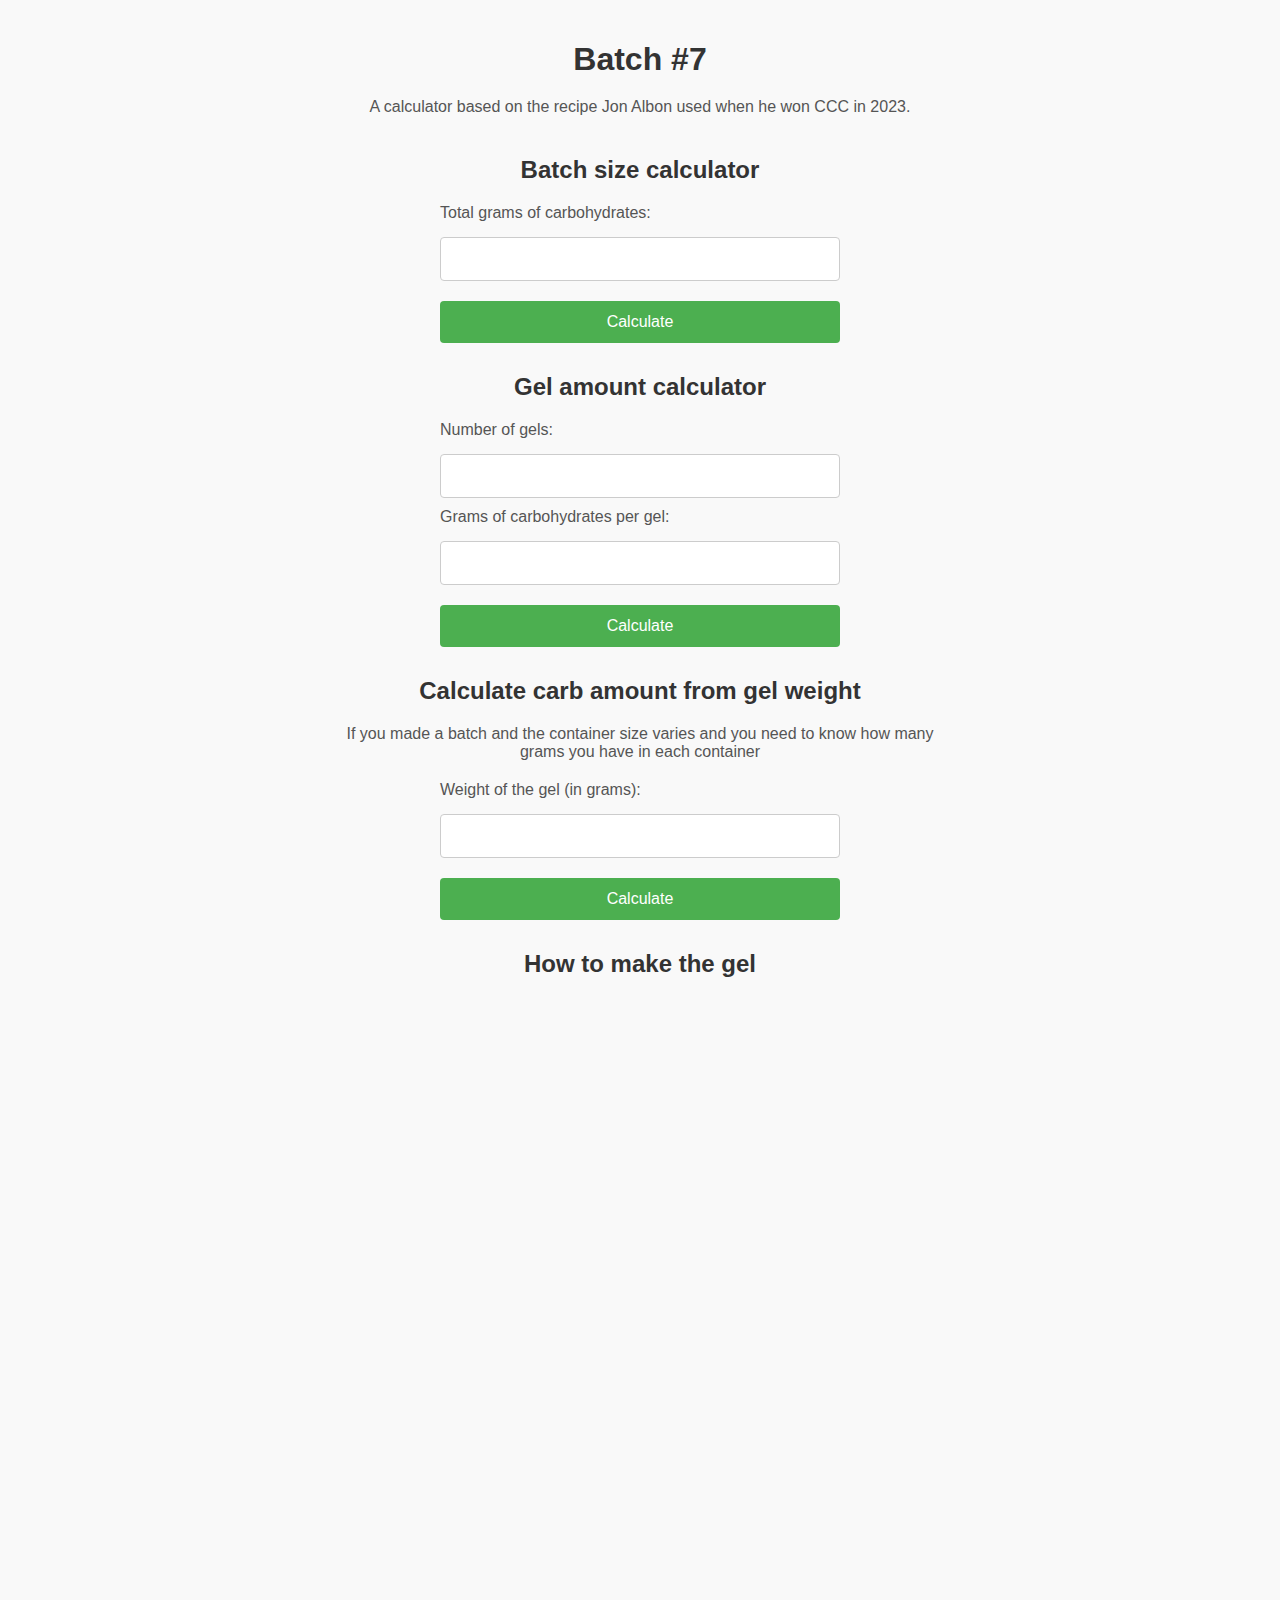
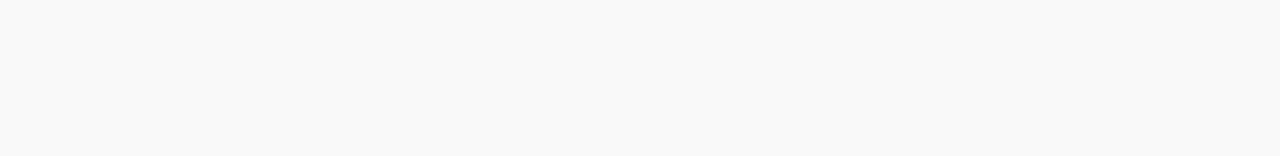
<file: index.html>
<!DOCTYPE html>
<html lang="en">
<head>
    <meta charset="UTF-8">
    <meta name="viewport" content="width=device-width, initial-scale=1.0">
    <title>Batch #7</title>
    <style>
        body {
            font-family: Arial, sans-serif;
            margin: 20px;
            padding: 0;
            box-sizing: border-box;
            display: flex;
            flex-direction: column;
            align-items: center; /* Center content horizontally */
            background-color: #f9f9f9; /* Light background for better contrast */
        }
        h1, h2 {
            text-align: center; /* Center align headings */
            margin-bottom: 20px; /* Space below headings */
            color: #333; /* Darker text for better readability */
        }
        form {
            width: 100%; /* Make form full width */
            max-width: 400px; /* Set a max width for forms */
        }
        label {
            display: block; /* Make labels block elements */
            margin-bottom: 5px; /* Space between label and input */
            color: #555; /* Slightly darker color for labels */
        }
        input, button {
            margin: 10px 0; /* Increased margin for better spacing */
            padding: 12px; /* Increased padding for better touch targets */
            width: 100%; /* Make inputs and buttons full width */
            box-sizing: border-box; /* Include padding in width */
            border: 1px solid #ccc; /* Add a border to inputs */
            border-radius: 4px; /* Rounded corners for inputs */
            font-size: 16px; /* Increase font size for better readability */
        }
        button {
            background-color: #4CAF50; /* Green background */
            color: white; /* White text */
            border: none; /* No border */
            cursor: pointer; /* Pointer cursor on hover */
            transition: background-color 0.3s; /* Smooth transition for hover effect */
        }
        button:hover {
            background-color: #45a049; /* Darker green on hover */
        }
        p {
            text-align: center; /* Center align paragraph text */
            max-width: 600px; /* Set a max width for paragraphs */
            margin: 0 20px 20px; /* Margin for paragraphs */
            color: #555; /* Slightly lighter text for paragraphs */
        }
        /* Responsive iframe */
        .video-container {
            position: relative;
            width: 100%;
            max-width: 560px; /* Max width for the video */
            height: 0;
            padding-bottom: 56.25%; /* 16:9 Aspect Ratio */
            margin: 20px 0; /* Margin for spacing */
        }
        .video-container iframe {
            position: absolute;
            top: 0;
            left: 0;
            width: 100%;
            height: 100%;
            border: 0; /* Remove border */
        }
        
    </style>
</head>
<body>
    <h1>Batch #7</h1>
    <p>A calculator based on the recipe Jon Albon used when he won CCC in 2023.</p>

    <!-- First Calculator: Total Carbohydrates -->
    <h2>Batch size calculator</h2>
    <form id="carbohydrateForm">
        <label for="totalCarbs">Total grams of carbohydrates:</label>
        <input type="number" id="totalCarbs" required>
        <button type="submit">Calculate</button>
    </form>
    <div id="result1"></div>

    <!-- Second Calculator: Number of Gels -->
    <h2>Gel amount calculator</h2>
    <form id="gelForm">
        <label for="numberOfGels">Number of gels:</label>
        <input type="number" id="numberOfGels" required>
        <label for="carbsPerGel">Grams of carbohydrates per gel:</label>
        <input type="number" id="carbsPerGel" required>
        <button type="submit">Calculate</button>
    </form>
    <div id="result2"></div>

    <!-- New Calculator: Weight of Gel -->
    <h2>Calculate carb amount from gel weight</h2>
    <p>If you made a batch and the container size varies and you need to know how many grams you have in each container</p>
    <form id="weightForm">
        <label for="gelWeight">Weight of the gel (in grams):</label>
        <input type="number" id="gelWeight" required>
        <button type="submit">Calculate</button>
    </form>
    <div id="result3"></div>

    <h2>How to make the gel</h2>
    <div class="video-container">
        <iframe src="https://www.youtube.com/embed/C7yvQb9mkEw?si=9bBh_Ng-jdw2gFdk" title="YouTube video player" allow="accelerometer; autoplay; clipboard-write; encrypted-media; gyroscope; picture-in-picture; web-share" allowfullscreen></iframe>
    </div>

    <script>
        // JavaScript for Calculator 1
        document.getElementById('carbohydrateForm').addEventListener('submit', function(event) {
            event.preventDefault();
            const totalCarbs = parseFloat(document.getElementById('totalCarbs').value);
            const glucose = (totalCarbs * 0.5556).toFixed(2);
            const fructose = (totalCarbs * 0.4444).toFixed(2);
            const pectin = (totalCarbs * 0.005).toFixed(2);
            const water = (totalCarbs * 0.37 + 35).toFixed(2);
            document.getElementById('result1').innerHTML = `
                Glucose: ${glucose}g<br>
                Fructose: ${fructose}g<br>
                Pectin: ${pectin}g<br>
                Water: ${water}g (including evaporation compensation)
            `;
        });

        // JavaScript for Calculator 2
        document.getElementById('gelForm').addEventListener('submit', function(event) {
            event.preventDefault();
            const numberOfGels = parseInt(document.getElementById('numberOfGels').value);
            const carbsPerGel = parseFloat(document.getElementById('carbsPerGel').value);
            const totalCarbs = numberOfGels * carbsPerGel;
            const glucose = (totalCarbs * 0.5556).toFixed(2);
            const fructose = (totalCarbs * 0.4444).toFixed(2);
            const pectin = (totalCarbs * 0.005).toFixed(2);
            const water = (totalCarbs * 0.37 + 35).toFixed(2);
            document.getElementById('result2').innerHTML = `
                Total Carbohydrates: ${totalCarbs}g<br>
                Glucose: ${glucose}g<br>
                Fructose: ${fructose}g<br>
                Pectin: ${pectin}g<br>
                Water: ${water}g (including evaporation compensation)
            `;
        });

        // JavaScript for Weight of Gel Calculator
        document.getElementById('weightForm').addEventListener('submit', function(event) {
            event.preventDefault();
            const gelWeight = parseFloat(document.getElementById('gelWeight').value);
            const carbsInGel = (gelWeight * 0.625).toFixed(2); // 62.5% of the gel weight is the base mix
            document.getElementById('result3').innerHTML = `
                Total Carbohydrates in the gel: ${carbsInGel}g
            `;
        });
    </script>
</body>
</html>
</file>
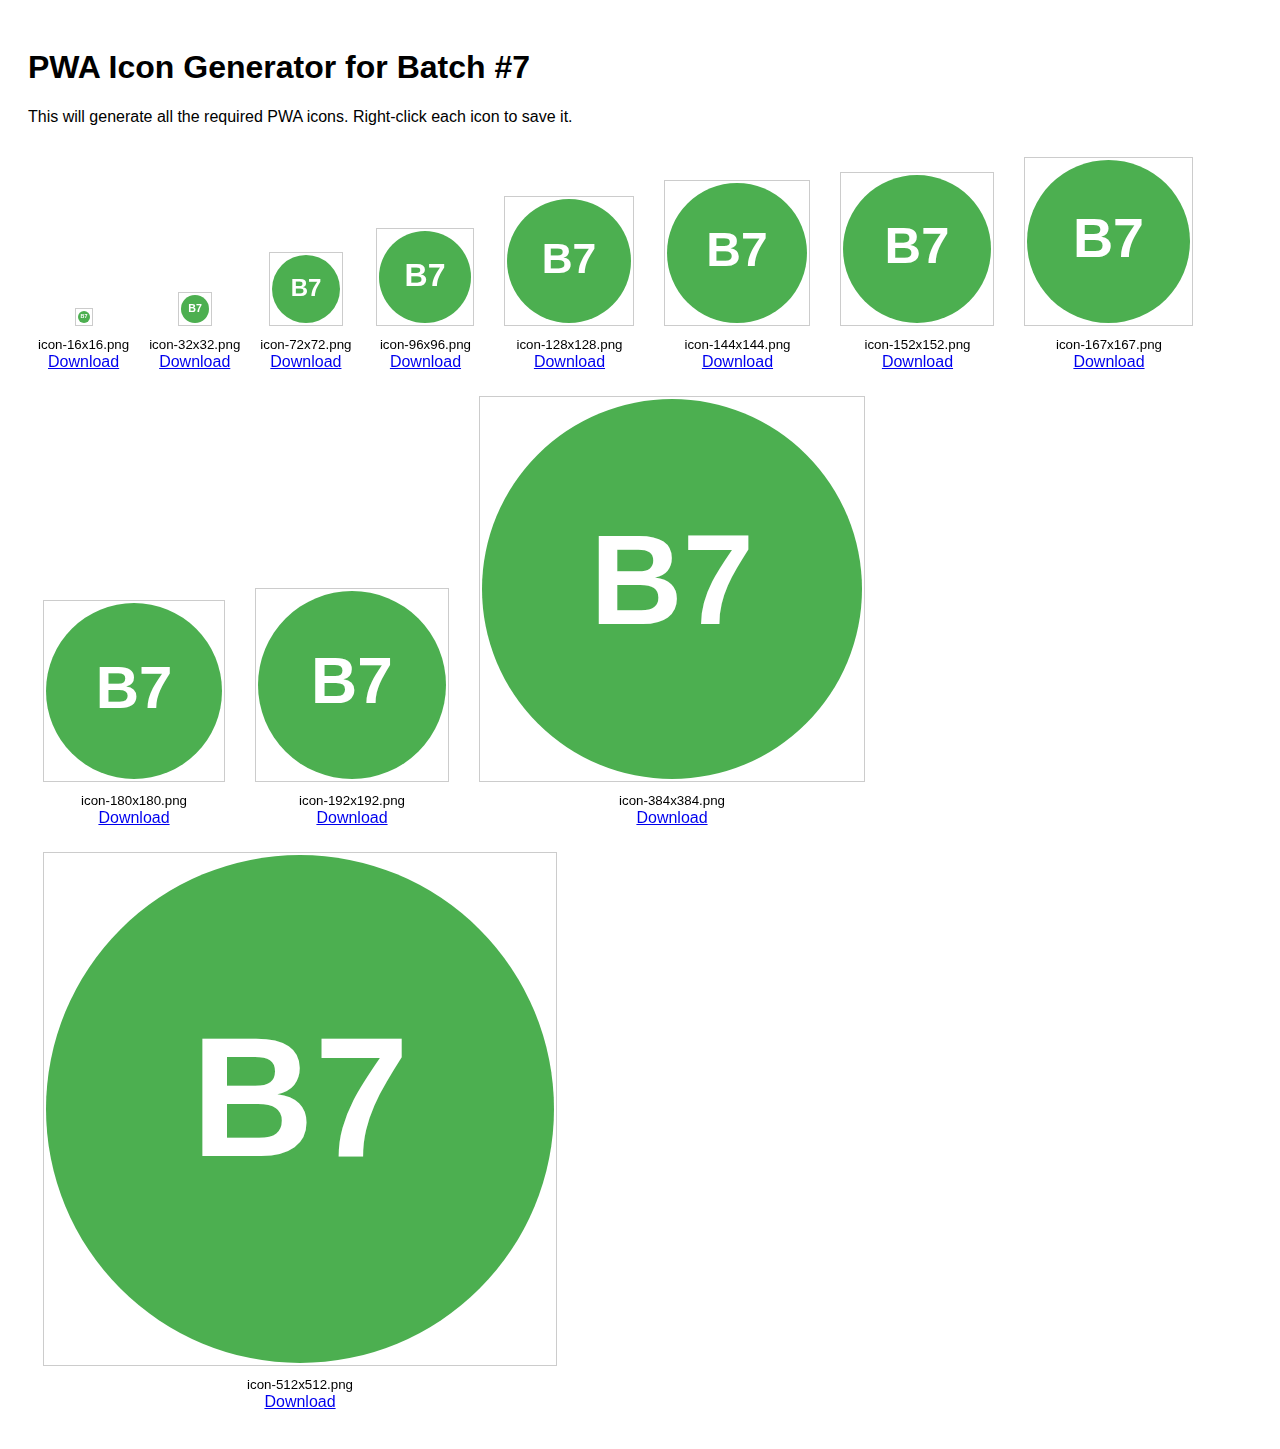
<file: create-icons.html>
<!DOCTYPE html>
<html>
<head>
    <title>PWA Icon Generator</title>
    <style>
        body { font-family: Arial, sans-serif; padding: 20px; }
        .icon-preview { display: inline-block; margin: 10px; text-align: center; }
        canvas { border: 1px solid #ccc; margin: 5px; }
    </style>
</head>
<body>
    <h1>PWA Icon Generator for Batch #7</h1>
    <p>This will generate all the required PWA icons. Right-click each icon to save it.</p>
    
    <div id="icons"></div>
    
    <script>
        const sizes = [16, 32, 72, 96, 128, 144, 152, 167, 180, 192, 384, 512];
        const container = document.getElementById('icons');
        
        sizes.forEach(size => {
            const canvas = document.createElement('canvas');
            canvas.width = size;
            canvas.height = size;
            const ctx = canvas.getContext('2d');
            
            // Create a green circle with "B7" text
            ctx.fillStyle = '#4CAF50';
            ctx.beginPath();
            ctx.arc(size/2, size/2, size/2 - 2, 0, 2 * Math.PI);
            ctx.fill();
            
            // Add white text
            ctx.fillStyle = 'white';
            ctx.font = `bold ${size/3}px Arial`;
            ctx.textAlign = 'center';
            ctx.textBaseline = 'middle';
            ctx.fillText('B7', size/2, size/2);
            
            // Create preview
            const preview = document.createElement('div');
            preview.className = 'icon-preview';
            preview.innerHTML = `
                <canvas width="${size}" height="${size}"></canvas>
                <br><small>icon-${size}x${size}.png</small>
            `;
            
            // Copy the canvas content to preview
            const previewCanvas = preview.querySelector('canvas');
            const previewCtx = previewCanvas.getContext('2d');
            previewCtx.drawImage(canvas, 0, 0);
            
            container.appendChild(preview);
            
            // Add download link
            canvas.toBlob(function(blob) {
                const url = URL.createObjectURL(blob);
                const link = document.createElement('a');
                link.href = url;
                link.download = `icon-${size}x${size}.png`;
                link.textContent = 'Download';
                link.style.display = 'block';
                preview.appendChild(link);
            });
        });
    </script>
</body>
</html>
</file>
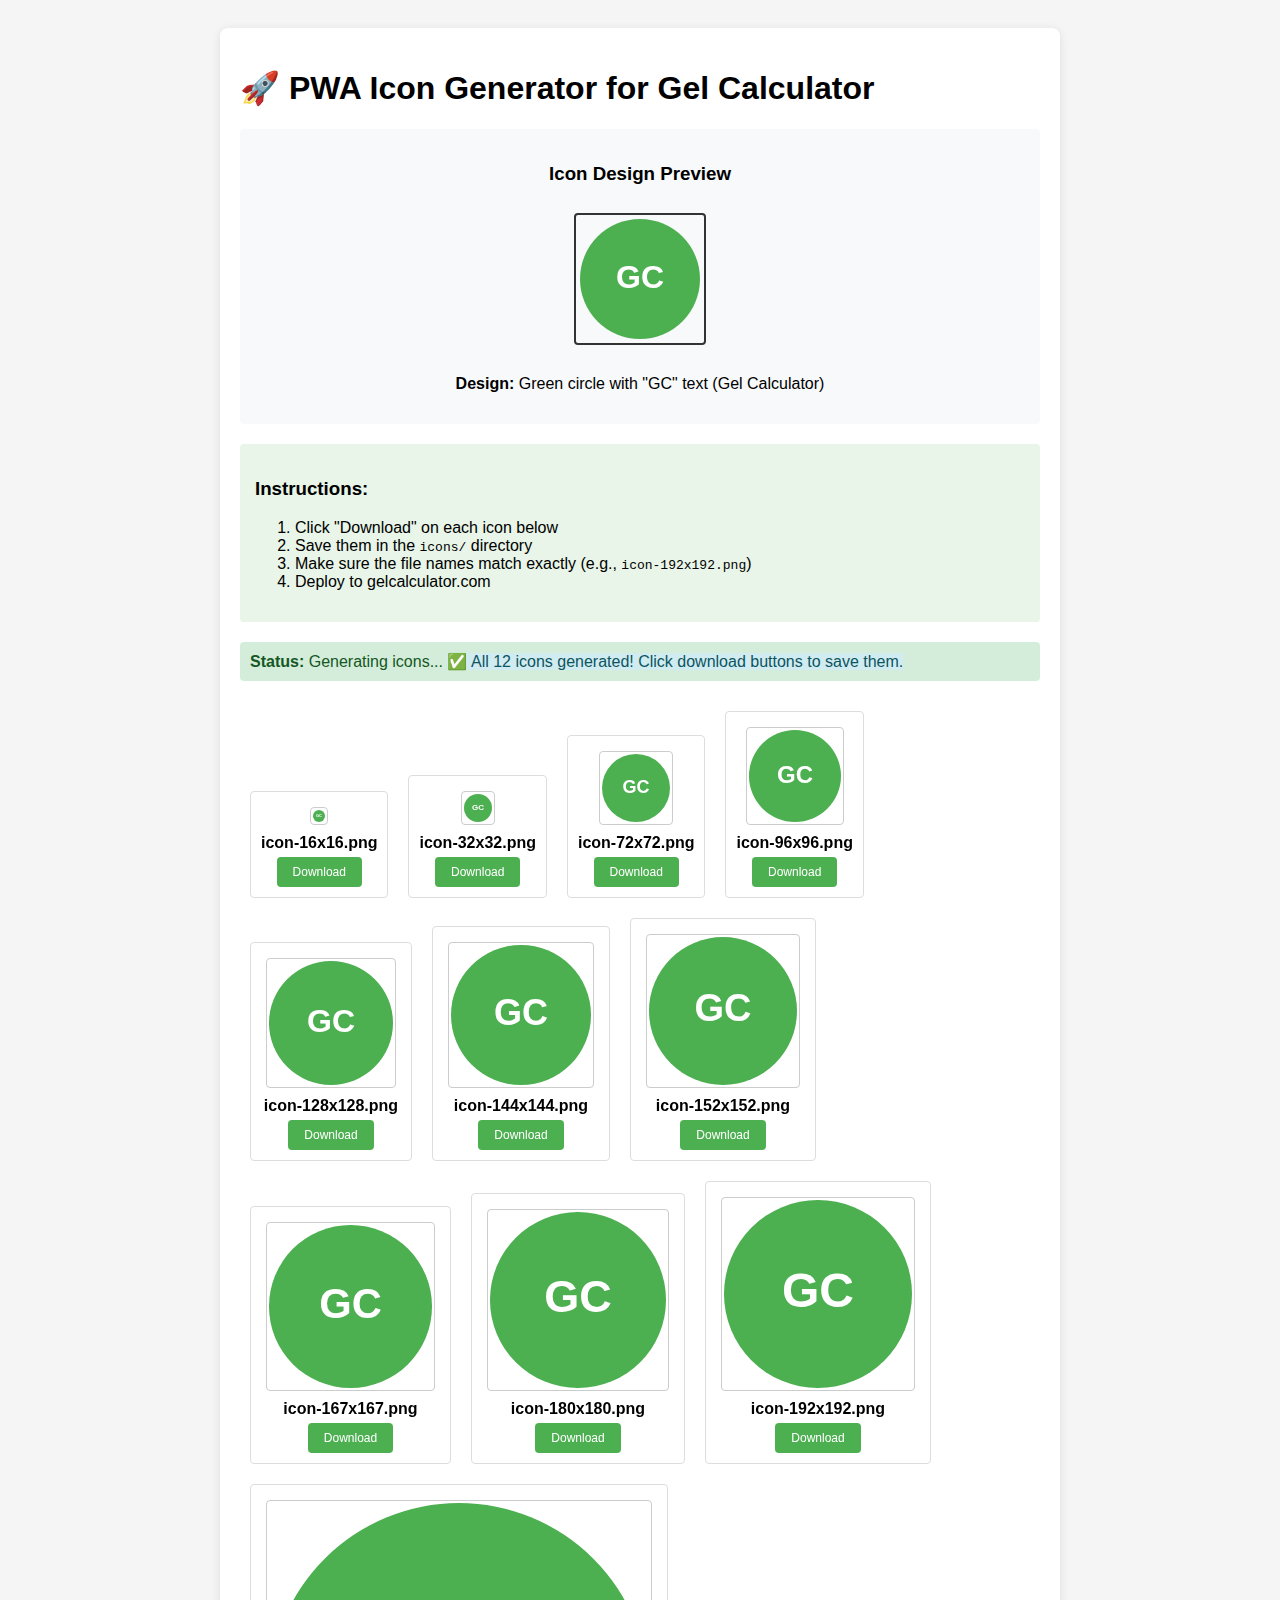
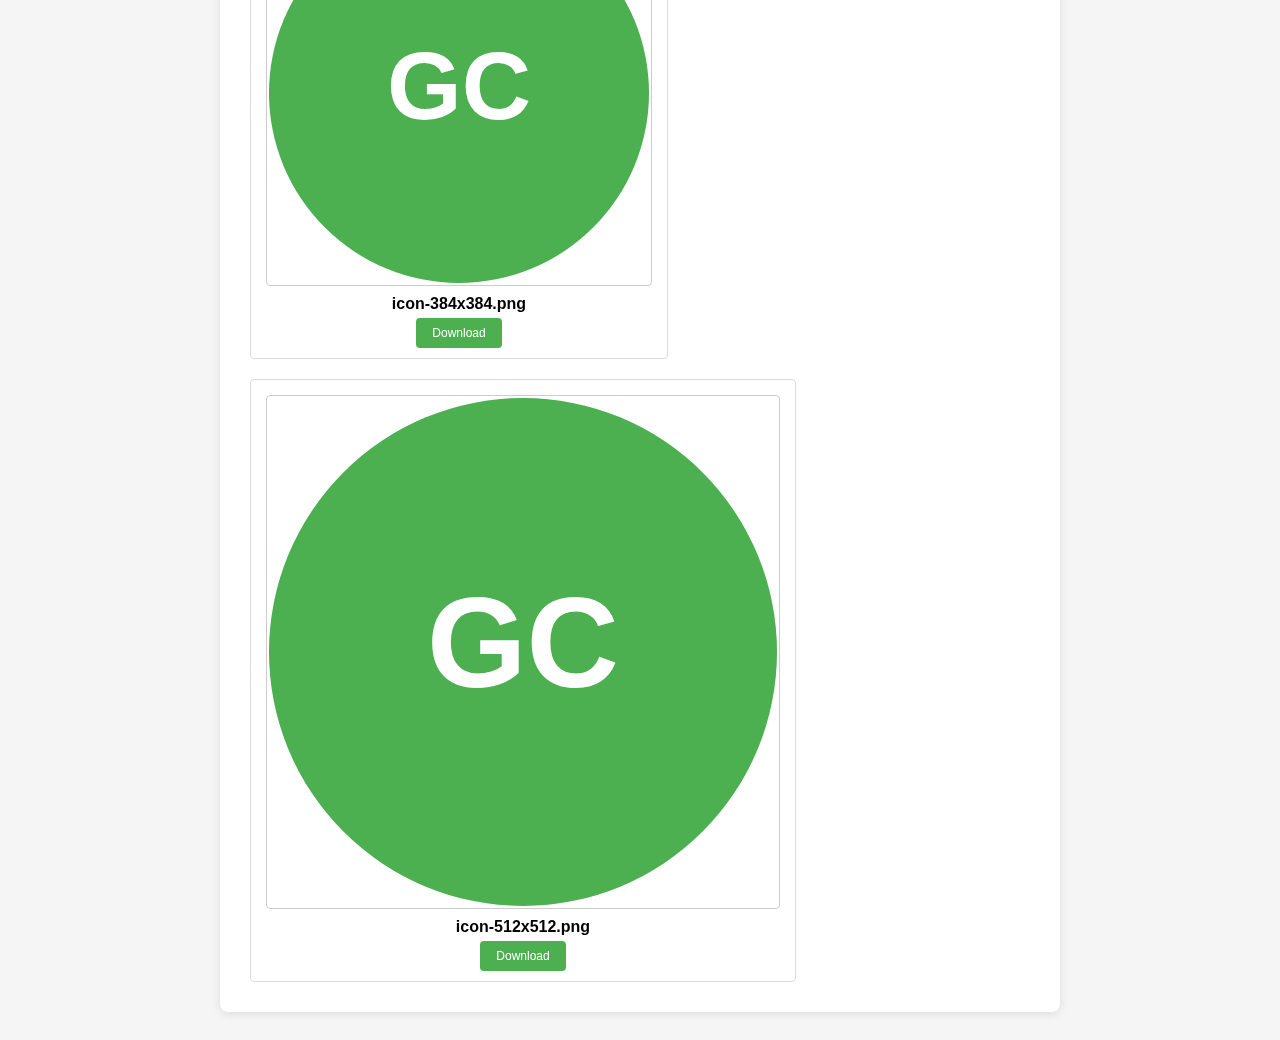
<file: generate-icons-gc.html>
<!DOCTYPE html>
<html>
<head>
    <title>PWA Icon Generator - Gel Calculator</title>
    <style>
        body { 
            font-family: Arial, sans-serif; 
            padding: 20px; 
            background: #f5f5f5;
        }
        .container {
            max-width: 800px;
            margin: 0 auto;
            background: white;
            padding: 20px;
            border-radius: 8px;
            box-shadow: 0 2px 10px rgba(0,0,0,0.1);
        }
        .icon-preview { 
            display: inline-block; 
            margin: 10px; 
            text-align: center;
            padding: 10px;
            border: 1px solid #ddd;
            border-radius: 4px;
            background: white;
        }
        canvas { 
            border: 1px solid #ccc; 
            margin: 5px; 
            border-radius: 4px;
        }
        .download-btn {
            background: #4CAF50;
            color: white;
            border: none;
            padding: 8px 16px;
            border-radius: 4px;
            cursor: pointer;
            margin-top: 5px;
            font-size: 12px;
        }
        .download-btn:hover {
            background: #45a049;
        }
        .instructions {
            background: #e8f5e8;
            padding: 15px;
            border-radius: 4px;
            margin-bottom: 20px;
        }
        .status {
            background: #d4edda;
            color: #155724;
            padding: 10px;
            border-radius: 4px;
            margin-bottom: 20px;
        }
        .icon-design {
            background: #f8f9fa;
            padding: 15px;
            border-radius: 4px;
            margin-bottom: 20px;
            text-align: center;
        }
    </style>
</head>
<body>
    <div class="container">
        <h1>🚀 PWA Icon Generator for Gel Calculator</h1>
        
        <div class="icon-design">
            <h3>Icon Design Preview</h3>
            <canvas id="preview" width="128" height="128" style="border: 2px solid #333; margin: 10px;"></canvas>
            <p><strong>Design:</strong> Green circle with "GC" text (Gel Calculator)</p>
        </div>
        
        <div class="instructions">
            <h3>Instructions:</h3>
            <ol>
                <li>Click "Download" on each icon below</li>
                <li>Save them in the <code>icons/</code> directory</li>
                <li>Make sure the file names match exactly (e.g., <code>icon-192x192.png</code>)</li>
                <li>Deploy to gelcalculator.com</li>
            </ol>
        </div>
        
        <div class="status">
            <strong>Status:</strong> Generating icons... <span id="status"></span>
        </div>
        
        <div id="icons"></div>
    </div>
    
    <script>
        const sizes = [16, 32, 72, 96, 128, 144, 152, 167, 180, 192, 384, 512];
        const container = document.getElementById('icons');
        const status = document.getElementById('status');
        let generated = 0;
        
        // Create preview icon
        function createPreviewIcon() {
            const canvas = document.getElementById('preview');
            const ctx = canvas.getContext('2d');
            const size = 128;
            
            // Create green circle
            ctx.fillStyle = '#4CAF50';
            ctx.beginPath();
            ctx.arc(size/2, size/2, size/2 - 4, 0, 2 * Math.PI);
            ctx.fill();
            
            // Add white "GC" text
            ctx.fillStyle = 'white';
            ctx.font = `bold ${size/4}px Arial`;
            ctx.textAlign = 'center';
            ctx.textBaseline = 'middle';
            ctx.fillText('GC', size/2, size/2);
        }
        
        function updateStatus() {
            status.textContent = `Generated ${generated}/${sizes.length} icons`;
        }
        
        function createIcon(size) {
            const canvas = document.createElement('canvas');
            canvas.width = size;
            canvas.height = size;
            const ctx = canvas.getContext('2d');
            
            // Create a green circle with "GC" text
            ctx.fillStyle = '#4CAF50';
            ctx.beginPath();
            ctx.arc(size/2, size/2, size/2 - 2, 0, 2 * Math.PI);
            ctx.fill();
            
            // Add white text
            ctx.fillStyle = 'white';
            ctx.font = `bold ${size/4}px Arial`;
            ctx.textAlign = 'center';
            ctx.textBaseline = 'middle';
            ctx.fillText('GC', size/2, size/2);
            
            return canvas;
        }
        
        // Generate all icons
        sizes.forEach((size, index) => {
            const canvas = createIcon(size);
            
            // Create preview container
            const preview = document.createElement('div');
            preview.className = 'icon-preview';
            preview.innerHTML = `
                <canvas width="${size}" height="${size}"></canvas>
                <br><strong>icon-${size}x${size}.png</strong>
                <br><button class="download-btn" onclick="downloadIcon(${size})">Download</button>
            `;
            
            // Copy the canvas content to preview
            const previewCanvas = preview.querySelector('canvas');
            const previewCtx = previewCanvas.getContext('2d');
            previewCtx.drawImage(canvas, 0, 0);
            
            container.appendChild(preview);
            generated++;
            updateStatus();
        });
        
        function downloadIcon(size) {
            const canvas = createIcon(size);
            
            // Download
            canvas.toBlob(function(blob) {
                const url = URL.createObjectURL(blob);
                const link = document.createElement('a');
                link.href = url;
                link.download = `icon-${size}x${size}.png`;
                document.body.appendChild(link);
                link.click();
                document.body.removeChild(link);
                URL.revokeObjectURL(url);
            });
        }
        
        // Create preview icon
        createPreviewIcon();
        
        // Update status when complete
        setTimeout(() => {
            status.textContent = `✅ All ${sizes.length} icons generated! Click download buttons to save them.`;
            status.style.background = '#d1ecf1';
            status.style.color = '#0c5460';
        }, 100);
    </script>
</body>
</html>
</file>
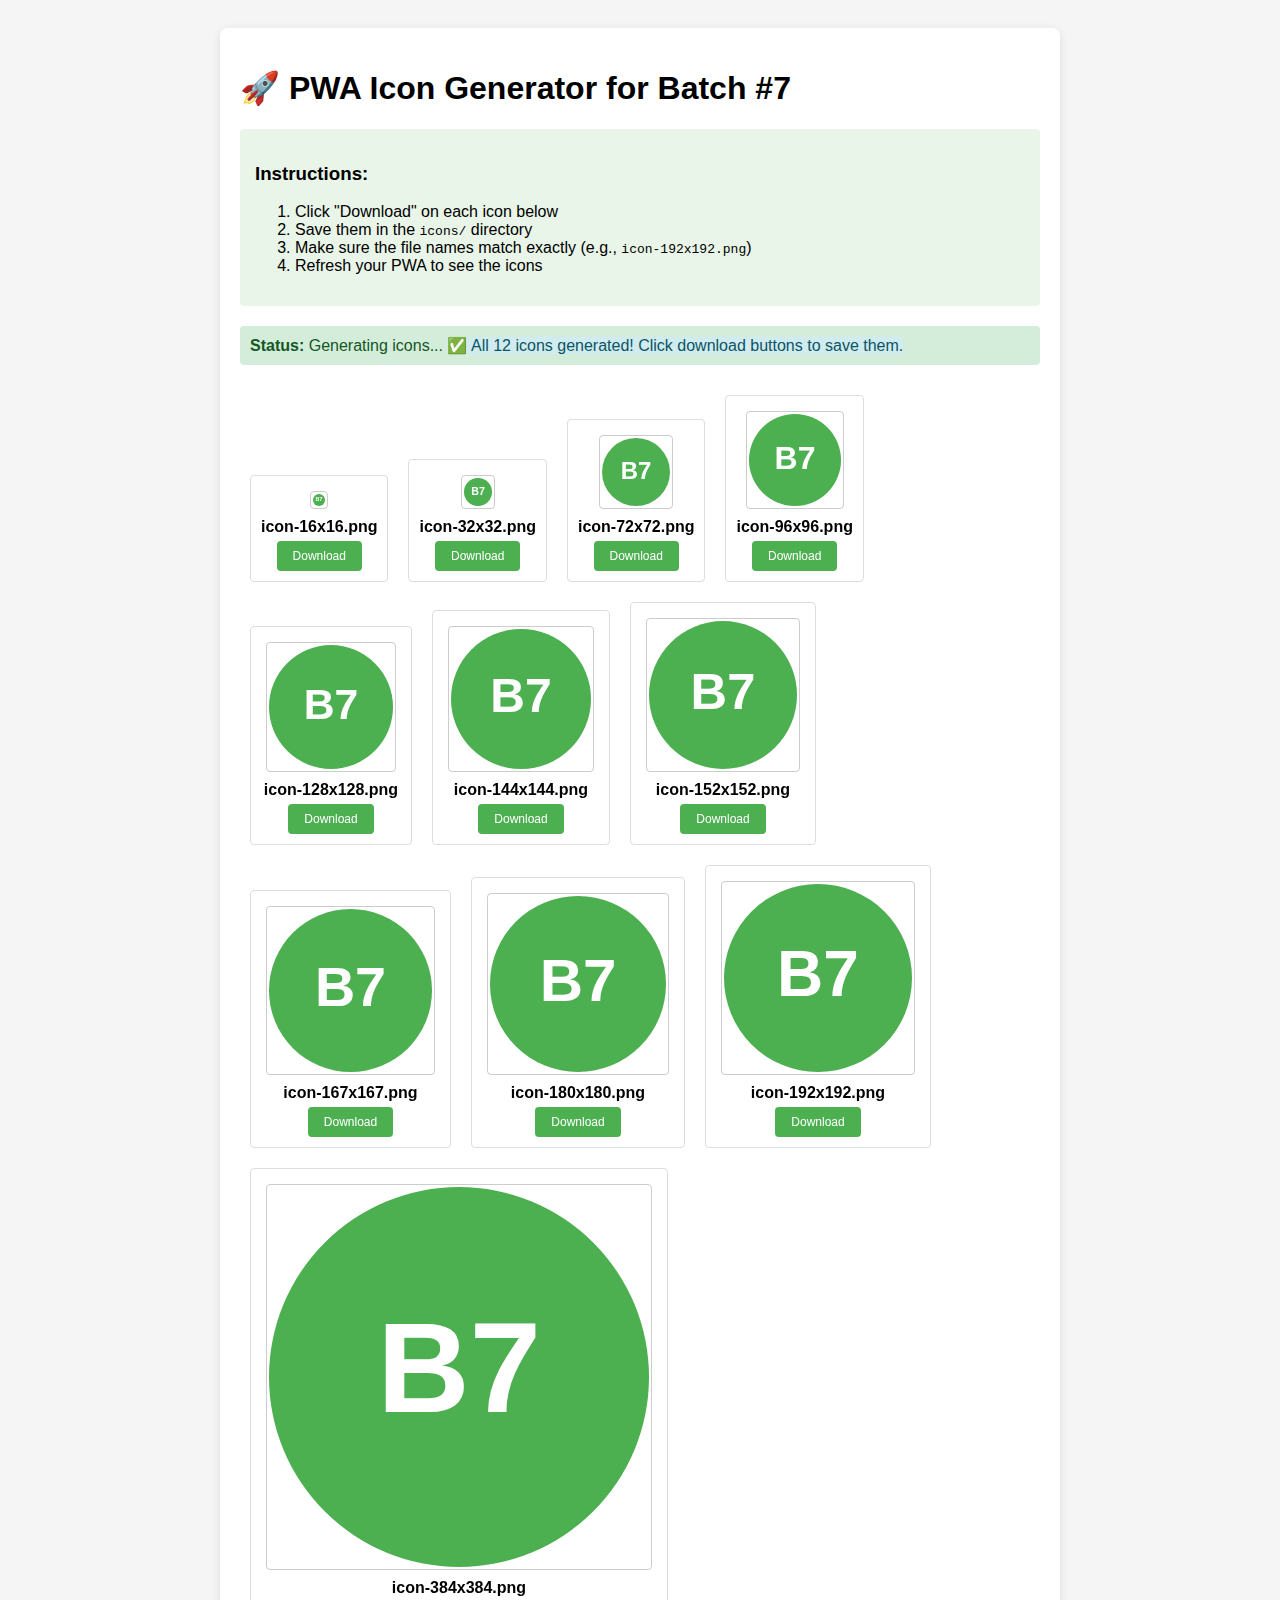
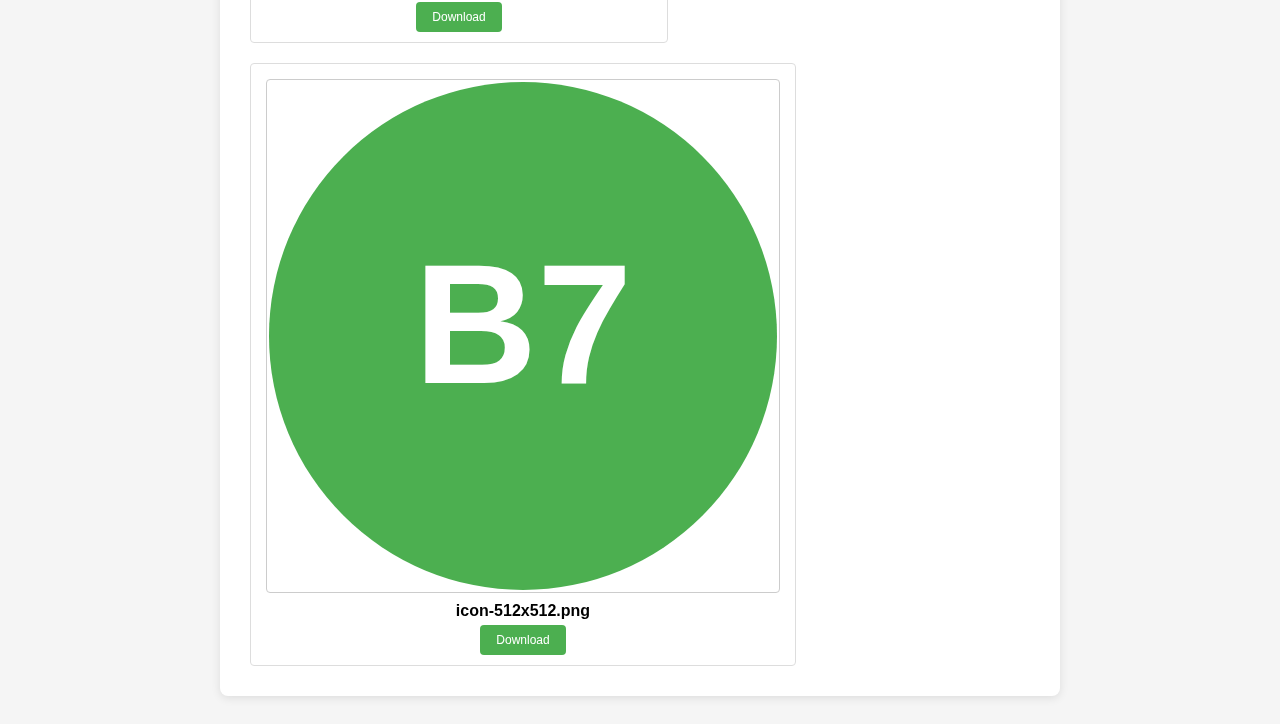
<file: generate-icons-simple.html>
<!DOCTYPE html>
<html>
<head>
    <title>PWA Icon Generator - Batch #7</title>
    <style>
        body { 
            font-family: Arial, sans-serif; 
            padding: 20px; 
            background: #f5f5f5;
        }
        .container {
            max-width: 800px;
            margin: 0 auto;
            background: white;
            padding: 20px;
            border-radius: 8px;
            box-shadow: 0 2px 10px rgba(0,0,0,0.1);
        }
        .icon-preview { 
            display: inline-block; 
            margin: 10px; 
            text-align: center;
            padding: 10px;
            border: 1px solid #ddd;
            border-radius: 4px;
            background: white;
        }
        canvas { 
            border: 1px solid #ccc; 
            margin: 5px; 
            border-radius: 4px;
        }
        .download-btn {
            background: #4CAF50;
            color: white;
            border: none;
            padding: 8px 16px;
            border-radius: 4px;
            cursor: pointer;
            margin-top: 5px;
            font-size: 12px;
        }
        .download-btn:hover {
            background: #45a049;
        }
        .instructions {
            background: #e8f5e8;
            padding: 15px;
            border-radius: 4px;
            margin-bottom: 20px;
        }
        .status {
            background: #d4edda;
            color: #155724;
            padding: 10px;
            border-radius: 4px;
            margin-bottom: 20px;
        }
    </style>
</head>
<body>
    <div class="container">
        <h1>🚀 PWA Icon Generator for Batch #7</h1>
        
        <div class="instructions">
            <h3>Instructions:</h3>
            <ol>
                <li>Click "Download" on each icon below</li>
                <li>Save them in the <code>icons/</code> directory</li>
                <li>Make sure the file names match exactly (e.g., <code>icon-192x192.png</code>)</li>
                <li>Refresh your PWA to see the icons</li>
            </ol>
        </div>
        
        <div class="status">
            <strong>Status:</strong> Generating icons... <span id="status"></span>
        </div>
        
        <div id="icons"></div>
    </div>
    
    <script>
        const sizes = [16, 32, 72, 96, 128, 144, 152, 167, 180, 192, 384, 512];
        const container = document.getElementById('icons');
        const status = document.getElementById('status');
        let generated = 0;
        
        function updateStatus() {
            status.textContent = `Generated ${generated}/${sizes.length} icons`;
        }
        
        sizes.forEach((size, index) => {
            const canvas = document.createElement('canvas');
            canvas.width = size;
            canvas.height = size;
            const ctx = canvas.getContext('2d');
            
            // Create a green circle with "B7" text
            ctx.fillStyle = '#4CAF50';
            ctx.beginPath();
            ctx.arc(size/2, size/2, size/2 - 2, 0, 2 * Math.PI);
            ctx.fill();
            
            // Add white text
            ctx.fillStyle = 'white';
            ctx.font = `bold ${size/3}px Arial`;
            ctx.textAlign = 'center';
            ctx.textBaseline = 'middle';
            ctx.fillText('B7', size/2, size/2);
            
            // Create preview container
            const preview = document.createElement('div');
            preview.className = 'icon-preview';
            preview.innerHTML = `
                <canvas width="${size}" height="${size}"></canvas>
                <br><strong>icon-${size}x${size}.png</strong>
                <br><button class="download-btn" onclick="downloadIcon(${size})">Download</button>
            `;
            
            // Copy the canvas content to preview
            const previewCanvas = preview.querySelector('canvas');
            const previewCtx = previewCanvas.getContext('2d');
            previewCtx.drawImage(canvas, 0, 0);
            
            container.appendChild(preview);
            generated++;
            updateStatus();
        });
        
        function downloadIcon(size) {
            const canvas = document.createElement('canvas');
            canvas.width = size;
            canvas.height = size;
            const ctx = canvas.getContext('2d');
            
            // Create the icon
            ctx.fillStyle = '#4CAF50';
            ctx.beginPath();
            ctx.arc(size/2, size/2, size/2 - 2, 0, 2 * Math.PI);
            ctx.fill();
            
            ctx.fillStyle = 'white';
            ctx.font = `bold ${size/3}px Arial`;
            ctx.textAlign = 'center';
            ctx.textBaseline = 'middle';
            ctx.fillText('B7', size/2, size/2);
            
            // Download
            canvas.toBlob(function(blob) {
                const url = URL.createObjectURL(blob);
                const link = document.createElement('a');
                link.href = url;
                link.download = `icon-${size}x${size}.png`;
                document.body.appendChild(link);
                link.click();
                document.body.removeChild(link);
                URL.revokeObjectURL(url);
            });
        }
        
        // Update status when complete
        setTimeout(() => {
            status.textContent = `✅ All ${sizes.length} icons generated! Click download buttons to save them.`;
            status.style.background = '#d1ecf1';
            status.style.color = '#0c5460';
        }, 100);
    </script>
</body>
</html>
</file>
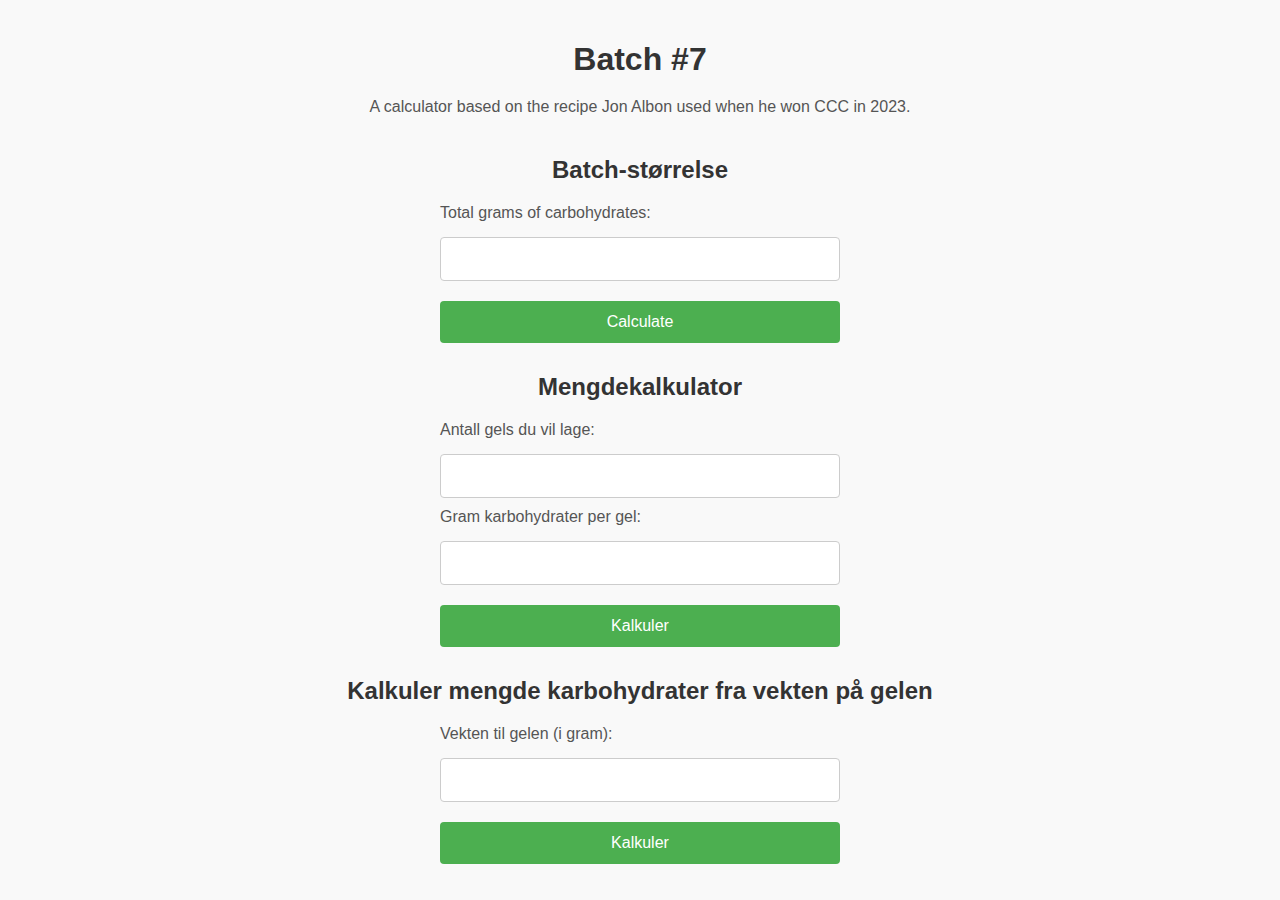
<file: norsk.html>
<!DOCTYPE html>
<html lang="en">
<head>
    <meta charset="UTF-8">
    <meta name="viewport" content="width=device-width, initial-scale=1.0">
    <title>Batch #7</title>
    <style>
        body {
            font-family: Arial, sans-serif;
            margin: 20px;
            padding: 0;
            box-sizing: border-box;
            display: flex;
            flex-direction: column;
            align-items: center; /* Center content horizontally */
            background-color: #f9f9f9; /* Light background for better contrast */
        }
        h1, h2 {
            text-align: center; /* Center align headings */
            margin-bottom: 20px; /* Space below headings */
            color: #333; /* Darker text for better readability */
        }
        form {
            width: 100%; /* Make form full width */
            max-width: 400px; /* Set a max width for forms */
        }
        label {
            display: block; /* Make labels block elements */
            margin-bottom: 5px; /* Space between label and input */
            color: #555; /* Slightly darker color for labels */
        }
        input, button {
            margin: 10px 0; /* Increased margin for better spacing */
            padding: 12px; /* Increased padding for better touch targets */
            width: 100%; /* Make inputs and buttons full width */
            box-sizing: border-box; /* Include padding in width */
            border: 1px solid #ccc; /* Add a border to inputs */
            border-radius: 4px; /* Rounded corners for inputs */
            font-size: 16px; /* Increase font size for better readability */
        }
        button {
            background-color: #4CAF50; /* Green background */
            color: white; /* White text */
            border: none; /* No border */
            cursor: pointer; /* Pointer cursor on hover */
            transition: background-color 0.3s; /* Smooth transition for hover effect */
        }
        button:hover {
            background-color: #45a049; /* Darker green on hover */
        }
        p {
            text-align: center; /* Center align paragraph text */
            max-width: 600px; /* Set a max width for paragraphs */
            margin: 0 20px 20px; /* Margin for paragraphs */
            color: #555; /* Slightly lighter text for paragraphs */
        }
        /* Responsive iframe */
        .video-container {
            position: relative;
            width: 100%;
            max-width: 560px; /* Max width for the video */
            height: 0;
            padding-bottom: 56.25%; /* 16:9 Aspect Ratio */
            margin: 20px 0; /* Margin for spacing */
        }
        .video-container iframe {
            position: absolute;
            top: 0;
            left: 0;
            width: 100%;
            height: 100%;
            border: 0; /* Remove border */
        }
        
    </style>
</head>
<body>
    <h1>Batch #7</h1>
    <p>A calculator based on the recipe Jon Albon used when he won CCC in 2023.</p>

    <!-- First Calculator: Total Carbohydrates -->
    <h2>Batch-størrelse</h2>
    <form id="carbohydrateForm">
        <label for="totalCarbs">Total grams of carbohydrates:</label>
        <input type="number" id="totalCarbs" required>
        <button type="submit">Calculate</button>
    </form>
    <div id="result1"></div>

    <!-- Second Calculator: Number of Gels -->
    <h2>Mengdekalkulator</h2>
    <form id="gelForm">
        <label for="numberOfGels">Antall gels du vil lage:</label>
        <input type="number" id="numberOfGels" required>
        <label for="carbsPerGel">Gram karbohydrater per gel:</label>
        <input type="number" id="carbsPerGel" required>
        <button type="submit">Kalkuler</button>
    </form>
    <div id="result2"></div>

    <!-- New Calculator: Weight of Gel -->
    <h2>Kalkuler mengde karbohydrater fra vekten på gelen</h2>
    <form id="weightForm">
        <label for="gelWeight">Vekten til gelen (i gram):</label>
        <input type="number" id="gelWeight" required>
        <button type="submit">Kalkuler</button>
    </form>
    <div id="result3"></div>

    <script>
        // JavaScript for Calculator 1
        document.getElementById('carbohydrateForm').addEventListener('submit', function(event) {
            event.preventDefault();
            const totalCarbs = parseFloat(document.getElementById('totalCarbs').value);
            const glucose = (totalCarbs * 0.5556).toFixed(2);
            const fructose = (totalCarbs * 0.4444).toFixed(2);
            const pectin = (totalCarbs * 0.005).toFixed(2);
            const water = (totalCarbs * 0.37 + 35).toFixed(2);
            document.getElementById('result1').innerHTML = `
                Glucose: ${glucose}g<br>
                Fructose: ${fructose}g<br>
                Pectin: ${pectin}g<br>
                Water: ${water}g (including evaporation compensation)
            `;
        });

        // JavaScript for Calculator 2
        document.getElementById('gelForm').addEventListener('submit', function(event) {
            event.preventDefault();
            const numberOfGels = parseInt(document.getElementById('numberOfGels').value);
            const carbsPerGel = parseFloat(document.getElementById('carbsPerGel').value);
            const totalCarbs = numberOfGels * carbsPerGel;
            const glucose = (totalCarbs * 0.5556).toFixed(2);
            const fructose = (totalCarbs * 0.4444).toFixed(2);
            const pectin = (totalCarbs * 0.005).toFixed(2);
            const water = (totalCarbs * 0.37 + 35).toFixed(2);
            document.getElementById('result2').innerHTML = `
                Total Carbohydrates: ${totalCarbs}g<br>
                Glucose: ${glucose}g<br>
                Fructose: ${fructose}g<br>
                Pectin: ${pectin}g<br>
                Water: ${water}g (including evaporation compensation)
            `;
        });

        // JavaScript for Weight of Gel Calculator
        document.getElementById('weightForm').addEventListener('submit', function(event) {
            event.preventDefault();
            const gelWeight = parseFloat(document.getElementById('gelWeight').value);
            const carbsInGel = (gelWeight * 0.625).toFixed(2); // 62.5% of the gel weight is the base mix
            document.getElementById('result3').innerHTML = `
                Total Carbohydrates in the gel: ${carbsInGel}g
            `;
        });
    </script>
</body>
</html>
</file>
